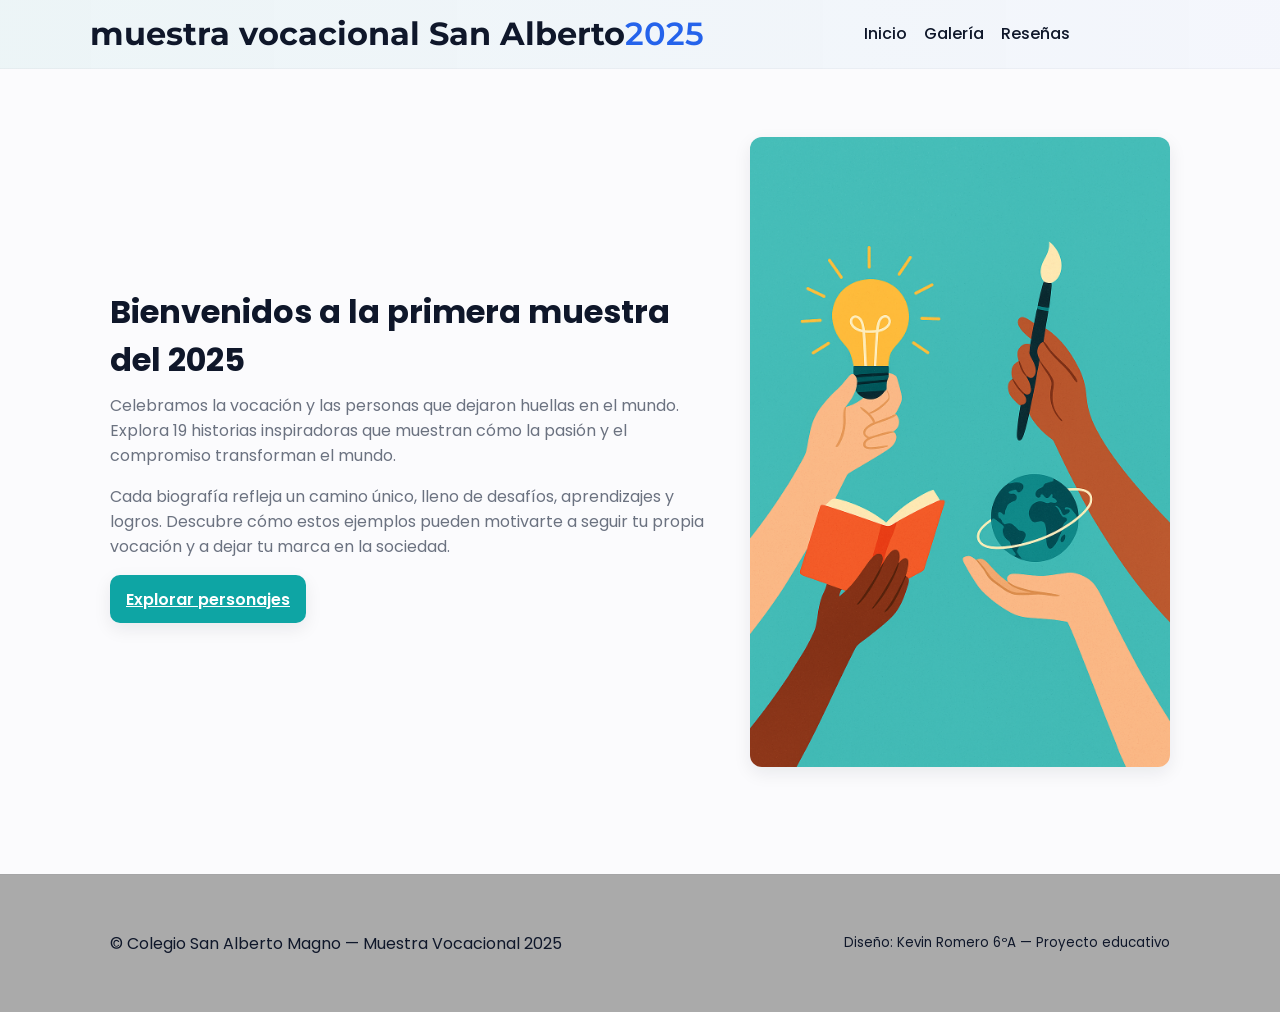
<file: index.html>
<!DOCTYPE html>
<html lang="es">
  <head>
    <meta charset="utf-8" />
    <meta name="viewport" content="width=device-width, initial-scale=1" />
    <title>Muestra vocacional 2025 — Colegio San Alberto Magno</title>
    <link rel="preconnect" href="https://fonts.googleapis.com" />
    <link rel="preconnect" href="https://fonts.gstatic.com" crossorigin />
    <link
      href="https://fonts.googleapis.com/css2?family=Montserrat:wght@300;400;600;700&family=Poppins:wght@300;400;600&display=swap"
      rel="stylesheet"
    />
    <link rel="stylesheet" href="index.css" />
  </head>
  <body>
    <header class="site-header">
      <div class="container header-inner">
        <h1 class="logo">
          muestra vocacional San Alberto<span class="anio">2025</span>
        </h1>

        <!-- Tu botón hamburguesa existente -->
        <button class="hamburger" aria-label="Abrir menú" id="hamburgerBtn">
          &#9776;
        </button>

        <!-- Menú de escritorio -->
        <nav class="main-nav">
          <a href="index.html">Inicio</a>
          <a href="galeria.html">Galería</a>
          <a href="reseñas.html">Reseñas</a>
        </nav>
      </div>
    </header>

    <!-- Panel móvil (desplegable) -->
    <div
      class="mobile-panel"
      id="mobilePanel"
      aria-hidden="true"
      style="
        display: none;
        position: fixed;
        inset: 0;
        z-index: 50;
        background: rgba(0, 0, 0, 0.6);
      "
    >
      <aside
        class="mobile-menu"
        id="mobile-menu"
        style="
          width: 250px;
          max-width: 90%;
          height: 100%;
          background: white;
          padding: 20px;
          transform: translateX(100%);
          transition: transform 0.3s ease;
        "
      >
        <div
          style="
            display: flex;
            justify-content: space-between;
            align-items: center;
          "
        >
          <div style="font-weight: 700">Menú</div>
          <button
            id="closeMobile"
            aria-label="Cerrar menú"
            style="
              background: transparent;
              border: 0;
              font-size: 20px;
              cursor: pointer;
            "
          >
            ✕
          </button>
        </div>
        <nav
          style="
            margin-top: 20px;
            display: flex;
            flex-direction: column;
            gap: 10px;
          "
        >
          <a href="inicio.html">Inicio</a>
          <a href="galeria.html">Galería</a>
          <a href="reseñas.html">Reseñas</a>
        </nav>
      </aside>
    </div>

    <main>
      <section id="home" class="hero">
        <div class="container hero-inner">
          <div class="hero-text">
            <h2>Bienvenidos a la primera muestra del 2025</h2>
            <p>
              Celebramos la vocación y las personas que dejaron huellas en el
              mundo. Explora 19 historias inspiradoras que muestran cómo la
              pasión y el compromiso transforman el mundo.
            </p>
            <p>
              Cada biografía refleja un camino único, lleno de desafíos,
              aprendizajes y logros. Descubre cómo estos ejemplos pueden
              motivarte a seguir tu propia vocación y a dejar tu marca en la
              sociedad.
            </p>
            <a class="btn primary" href="galeria.html">Explorar personajes</a>
          </div>
          <div class="hero-image" aria-hidden="true">
            <img
              src="img/ilustración de la muestra.png"
              alt="Ilustración de la muestra"
            />
          </div>
        </div>
      </section>
    </main>

    <footer class="site-footer">
      <div class="container footer-inner">
        <p>© Colegio San Alberto Magno — Muestra Vocacional 2025</p>
        <small>Diseño: Kevin Romero 6ºA — Proyecto educativo</small>
      </div>
    </footer>

    <script src="js/script_inicio.js"></script>
  </body>
</html>
</file>
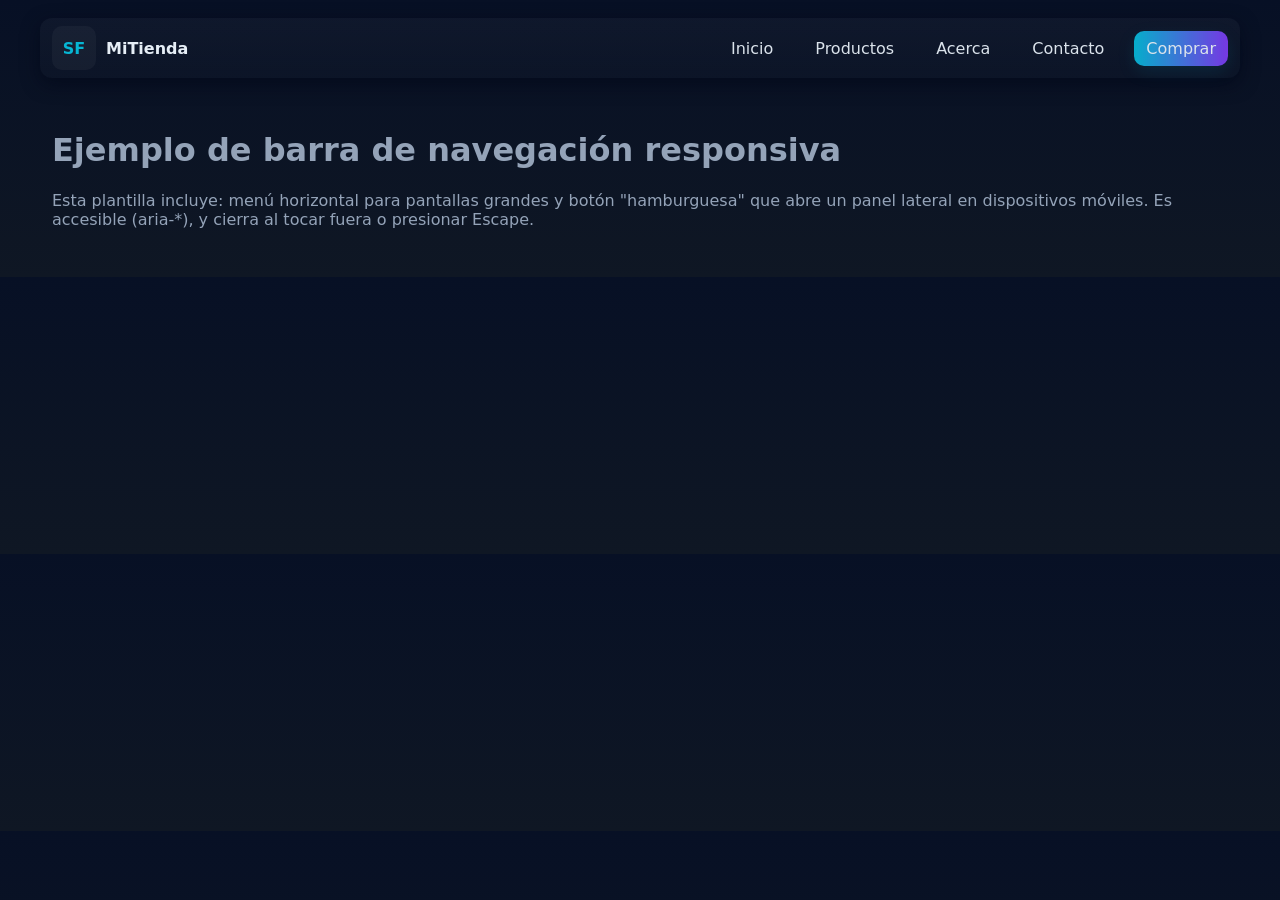
<file: Nuevo documento de texto.html>
<!DOCTYPE html>
<html lang="es">
  <head>
    <meta charset="utf-8" />
    <meta name="viewport" content="width=device-width, initial-scale=1" />
    <title>Barra de navegación responsiva</title>
    <style>
      :root {
        --bg: #0f1724; /* fondo oscuro */
        --accent: #06b6d4; /* color acento */
        --muted: #94a3b8;
        --glass: rgba(255, 255, 255, 0.04);
        --radius: 12px;
        --transition: 220ms ease;
        font-family: Inter, system-ui, -apple-system, "Segoe UI", Roboto,
          "Helvetica Neue", Arial;
      }

      /* Reset básico */
      * {
        box-sizing: border-box;
      }
      body {
        margin: 0;
        background: linear-gradient(180deg, #071025 0%, #0f1724 100%);
        color: #e6eef6;
      }

      /* Contenedor de la navbar */
      .navbar {
        width: 100%;
        max-width: 1200px;
        margin: 18px auto;
        background: linear-gradient(
          180deg,
          rgba(255, 255, 255, 0.03),
          rgba(255, 255, 255, 0.01)
        );
        border-radius: var(--radius);
        padding: 8px 12px;
        display: flex;
        align-items: center;
        gap: 12px;
        box-shadow: 0 6px 18px rgba(2, 6, 23, 0.6);
      }

      .brand {
        display: flex;
        align-items: center;
        gap: 10px;
        flex: 0 0 auto;
      }
      .logo {
        width: 44px;
        height: 44px;
        border-radius: 10px;
        background: var(--glass);
        display: grid;
        place-items: center;
        font-weight: 700;
        color: var(--accent);
      }
      .brand-name {
        font-weight: 600;
        font-size: 1rem;
      }

      /* Links principales */
      .nav-links {
        display: flex;
        gap: 18px;
        align-items: center;
        flex: 1 1 auto;
        justify-content: flex-end;
      }
      .nav-links a {
        text-decoration: none;
        padding: 8px 12px;
        border-radius: 10px;
        color: inherit;
        font-weight: 500;
        opacity: 0.95;
        transition: var(--transition);
      }
      .nav-links a:hover {
        background: rgba(255, 255, 255, 0.02);
        transform: translateY(-2px);
      }

      .cta {
        background: linear-gradient(90deg, var(--accent), #7c3aed);
        padding: 8px 14px;
        border-radius: 10px;
        color: #042026;
        font-weight: 700;
        box-shadow: 0 6px 18px rgba(6, 182, 212, 0.12);
      }

      /* Botón hamburguesa: visible en pantallas chicas */
      .hamburger {
        display: none; /* se mostrará en mobile */
        background: transparent;
        border: 0;
        padding: 8px;
        border-radius: 8px;
        cursor: pointer;
        color: inherit;
      }

      .sr-only {
        position: absolute !important;
        width: 1px;
        height: 1px;
        padding: 0;
        margin: -1px;
        overflow: hidden;
        clip: rect(0, 0, 0, 0);
        white-space: nowrap;
        border: 0;
      }

      /* Menu móvil (panel deslizante) */
      .mobile-panel {
        display: none; /* hidden por defecto */
        position: fixed;
        inset: 0;
        z-index: 60;
        align-items: flex-start;
        justify-content: flex-end;
        pointer-events: none; /* habilitado cuando está abierto */
      }
      .mobile-backdrop {
        position: absolute;
        inset: 0;
        background: rgba(2, 6, 23, 0.6);
        backdrop-filter: blur(3px);
      }
      .mobile-menu {
        width: 280px;
        max-width: 90%;
        height: 100%;
        background: linear-gradient(180deg, #071a28, #082231);
        padding: 18px;
        border-left: 1px solid rgba(255, 255, 255, 0.03);
        box-shadow: -18px 0 40px rgba(2, 6, 23, 0.6);
        transform: translateX(16px);
        opacity: 0;
        transition: transform var(--transition), opacity var(--transition);
        pointer-events: auto;
        border-radius: 0 12px 12px 0;
      }
      .mobile-panel.open .mobile-menu {
        transform: translateX(0);
        opacity: 1;
      }

      .mobile-menu nav {
        display: flex;
        flex-direction: column;
        gap: 10px;
        margin-top: 6px;
      }
      .mobile-menu a {
        padding: 12px;
        border-radius: 10px;
        text-decoration: none;
        font-weight: 600;
      }

      /* Media queries */
      @media (max-width: 880px) {
        .nav-links {
          display: none;
        }
        .hamburger {
          display: inline-flex;
        }
        .brand-name {
          display: none;
        }
      }

      /* Desktop tweaks */
      @media (min-width: 881px) {
        .mobile-panel {
          display: none;
        }
      }

      /* pequeña animación para icono */
      .hamburger .bar {
        display: block;
        width: 22px;
        height: 2px;
        border-radius: 2px;
        background: currentColor;
        transition: transform 200ms ease, opacity 200ms ease;
      }
      .hamburger[aria-expanded="true"] .bar.top {
        transform: translateY(6px) rotate(45deg);
      }
      .hamburger[aria-expanded="true"] .bar.middle {
        opacity: 0;
      }
      .hamburger[aria-expanded="true"] .bar.bottom {
        transform: translateY(-6px) rotate(-45deg);
      }
    </style>
  </head>
  <body>
    <header class="navbar" role="banner">
      <div class="brand">
        <div class="logo" aria-hidden="true">SF</div>
        <div class="brand-name">MiTienda</div>
      </div>

      <!-- Botón hamburguesa - visible en móvil -->
      <button
        class="hamburger"
        aria-controls="mobile-menu"
        aria-expanded="false"
        aria-label="Abrir menú"
        id="hamburgerBtn"
      >
        <span class="sr-only">Abrir menú</span>
        <span class="bar top"></span>
        <span class="bar middle" style="display: block; margin: 4px 0"></span>
        <span class="bar bottom"></span>
      </button>

      <!-- Enlaces para desktop -->
      <nav class="nav-links" role="navigation" aria-label="Menú principal">
        <a href="#inicio">Inicio</a>
        <a href="#productos">Productos</a>
        <a href="#acerca">Acerca</a>
        <a href="#contacto">Contacto</a>
        <a href="#comprar" class="cta">Comprar</a>
      </nav>
    </header>

    <!-- Panel móvil (overlay) -->
    <div class="mobile-panel" id="mobilePanel" aria-hidden="true">
      <div class="mobile-backdrop" id="backdrop" tabindex="-1"></div>
      <aside
        class="mobile-menu"
        id="mobile-menu"
        role="dialog"
        aria-modal="true"
        aria-labelledby="mobile-title"
      >
        <div
          style="
            display: flex;
            justify-content: space-between;
            align-items: center;
          "
        >
          <div id="mobile-title" style="font-weight: 700">MiTienda</div>
          <button
            id="closeMobile"
            aria-label="Cerrar menú"
            style="
              background: transparent;
              border: 0;
              color: inherit;
              cursor: pointer;
              font-size: 20px;
            "
          >
            ✕
          </button>
        </div>

        <nav style="margin-top: 14px" aria-label="Menú móvil">
          <a href="#inicio">Inicio</a>
          <a href="#productos">Productos</a>
          <a href="#acerca">Acerca</a>
          <a href="#contacto">Contacto</a>
          <a
            href="#comprar"
            class="cta"
            style="display: inline-block; margin-top: 10px"
            >Comprar</a
          >
        </nav>

        <hr
          style="
            margin: 18px 0;
            border: none;
            border-top: 1px solid rgba(255, 255, 255, 0.04);
          "
        />
        <div style="font-size: 0.9rem; color: var(--muted)">
          Inicia sesión para guardar tu carrito y ver historial de compras.
        </div>
      </aside>
    </div>

    <main
      style="
        max-width: 1200px;
        margin: 20px auto;
        padding: 12px;
        color: var(--muted);
      "
    >
      <h1>Ejemplo de barra de navegación responsiva</h1>
      <p>
        Esta plantilla incluye: menú horizontal para pantallas grandes y botón
        "hamburguesa" que abre un panel lateral en dispositivos móviles. Es
        accesible (aria-*), y cierra al tocar fuera o presionar Escape.
      </p>
    </main>

    <script>
      // Accesibilidad y control del menú móvil
      const hamburger = document.getElementById("hamburgerBtn");
      const mobilePanel = document.getElementById("mobilePanel");
      const mobileMenu = document.getElementById("mobile-menu");
      const backdrop = document.getElementById("backdrop");
      const closeBtn = document.getElementById("closeMobile");

      function openMobile() {
        hamburger.setAttribute("aria-expanded", "true");
        hamburger.setAttribute("aria-label", "Cerrar menú");
        mobilePanel.classList.add("open");
        mobilePanel.style.display = "flex";
        mobilePanel.setAttribute("aria-hidden", "false");
        // Focus trap: llevar foco al primer enlace
        const firstLink = mobileMenu.querySelector("a");
        if (firstLink) firstLink.focus();
        document.body.style.overflow = "hidden"; // evita scroll de fondo en móvil
      }
      function closeMobile() {
        hamburger.setAttribute("aria-expanded", "false");
        hamburger.setAttribute("aria-label", "Abrir menú");
        mobilePanel.classList.remove("open");
        mobilePanel.setAttribute("aria-hidden", "true");
        // dejamos un pequeño delay para la animación
        setTimeout(() => {
          if (!mobilePanel.classList.contains("open"))
            mobilePanel.style.display = "none";
        }, 250);
        document.body.style.overflow = "";
        hamburger.focus();
      }

      hamburger.addEventListener("click", () => {
        const expanded = hamburger.getAttribute("aria-expanded") === "true";
        if (expanded) closeMobile();
        else openMobile();
      });

      closeBtn.addEventListener("click", closeMobile);
      backdrop.addEventListener("click", closeMobile);

      // Cerrar con ESC
      document.addEventListener("keydown", (e) => {
        if (e.key === "Escape") closeMobile();
      });

      // Cerrar al hacer click en un enlace del menú móvil (útil para navegación)
      mobileMenu.addEventListener("click", (e) => {
        if (e.target.tagName === "A") closeMobile();
      });

      // Si el tamaño de la ventana cambia a desktop, aseguramos que el panel esté cerrado
      window.addEventListener("resize", () => {
        if (window.innerWidth > 880) {
          mobilePanel.style.display = "none";
          mobilePanel.classList.remove("open");
          mobilePanel.setAttribute("aria-hidden", "true");
          hamburger.setAttribute("aria-expanded", "false");
          document.body.style.overflow = "";
        }
      });
    </script>
  </body>
</html>
</file>
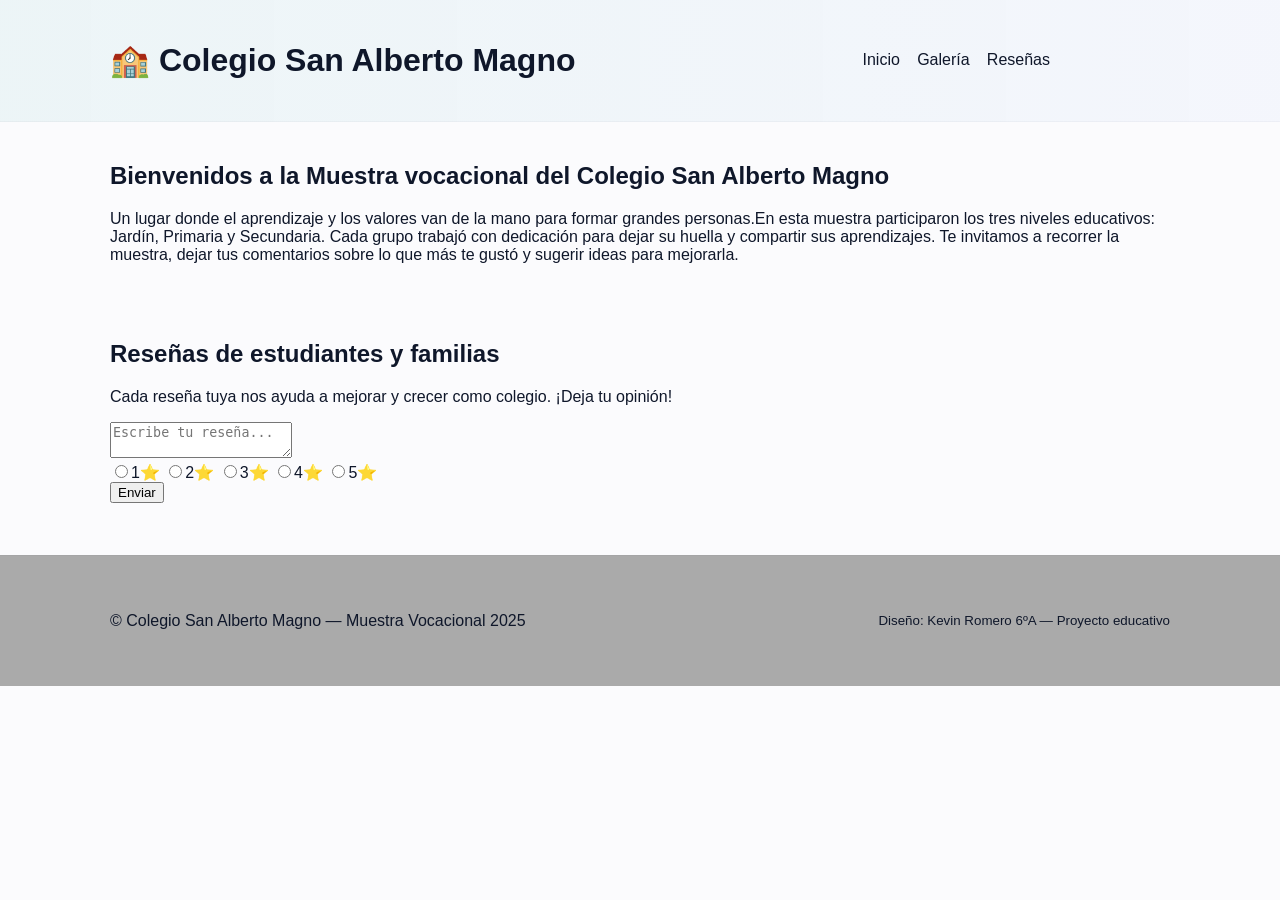
<file: reseñas.html>
<!DOCTYPE html>
<html lang="es">
  <head>
    <meta charset="UTF-8" />
    <meta name="viewport" content="width=device-width, initial-scale=1.0" />
    <title>Colegio San Alberto Magno</title>
    <link rel="stylesheet" href="index.css" />
  </head>

  <body>
    <!-- Header / Barra de navegación -->
    <header class="site-header">
      <div
        class="container header-content"
        style="
          display: flex;
          justify-content: space-between;
          align-items: center;
        "
      >
        <h1>🏫 Colegio San Alberto Magno</h1>

        <!-- Botón hamburguesa -->
        <button class="hamburger" aria-label="Abrir menú" id="hamburgerBtn">
          &#9776;
        </button>

        <!-- Menú principal -->
        <nav class="main-nav">
          <a href="index.html">Inicio</a>
          <a href="galeria.html">Galería</a>
          <a href="reseñas.html">Reseñas</a>
        </nav>
      </div>
    </header>

    <!-- Panel móvil (desplegable) -->
    <div class="mobile-panel" id="mobilePanel" aria-hidden="true">
      <aside class="mobile-menu" id="mobile-menu">
        <div
          style="
            display: flex;
            justify-content: space-between;
            align-items: center;
          "
        >
          <div style="font-weight: 700">Menú</div>
          <button id="closeMobile" aria-label="Cerrar menú">✕</button>
        </div>
        <nav
          style="
            margin-top: 20px;
            display: flex;
            flex-direction: column;
            gap: 10px;
          "
        >
          <a href="index.html">Inicio</a>
          <a href="galeria.html">Galería</a>
          <a href="reseñas.html">Reseñas</a>
        </nav>
      </aside>
    </div>

    <!-- Sección principal / bienvenida -->
    <section class="welcome">
      <div class="container">
        <h2>
          Bienvenidos a la Muestra vocacional del Colegio San Alberto Magno
        </h2>
        <p>
          Un lugar donde el aprendizaje y los valores van de la mano para formar
          grandes personas.En esta muestra participaron los tres niveles
          educativos: Jardín, Primaria y Secundaria. Cada grupo trabajó con
          dedicación para dejar su huella y compartir sus aprendizajes. Te
          invitamos a recorrer la muestra, dejar tus comentarios sobre lo que
          más te gustó y sugerir ideas para mejorarla.
        </p>
      </div>
    </section>

    <!-- Bloque de reseñas -->
    <section class="reviews">
      <div class="container">
        <h2>Reseñas de estudiantes y familias</h2>
        <p class="reviews-intro">
          Cada reseña tuya nos ayuda a mejorar y crecer como colegio. ¡Deja tu
          opinión!
        </p>

        <form id="reviewForm">
          <textarea
            id="reviewText"
            placeholder="Escribe tu reseña..."
            required
          ></textarea>
          <div>
            <label><input type="radio" name="rating" value="1" />1⭐</label>
            <label><input type="radio" name="rating" value="2" />2⭐</label>
            <label><input type="radio" name="rating" value="3" />3⭐</label>
            <label><input type="radio" name="rating" value="4" />4⭐</label>
            <label><input type="radio" name="rating" value="5" />5⭐</label>
          </div>
          <button type="submit">Enviar</button>
        </form>

        <div id="reviewsList"></div>
      </div>
    </section>

    <!-- Footer -->
    <footer class="site-footer">
      <div class="container footer-inner">
        <p>© Colegio San Alberto Magno — Muestra Vocacional 2025</p>
        <small>Diseño: Kevin Romero 6ºA — Proyecto educativo</small>
      </div>
    </footer>

    <!-- Scripts -->
    <script src="js/script_resenas.js"></script>
    <script src="js/script_inicio.js"></script>
    <script src="js/script.js"></script>
  </body>
</html>
<!--
// Constantes
const reviewForm = document.getElementById('reviewForm');
const reviewText = document.getElementById('reviewText');
const clearBtn = document.getElementById('clearReviews');
const reviewsContainer = document.getElementById('reviewsList');
const REVIEWS_KEY = 'reviews';

// Funciones para cargar y guardar reseñas
function loadReviews() {
  const reviews = localStorage.getItem(REVIEWS_KEY);
  return reviews ? JSON.parse(reviews) : [];
}

function saveReviews(reviews) {
  localStorage.setItem(REVIEWS_KEY, JSON.stringify(reviews));
}

// Función para mostrar las reseñas
function renderReviews() {
  const reviews = loadReviews();
  reviewsContainer.innerHTML = ''; // limpia la lista
  reviews.forEach(review => {
    const div = document.createElement('div');
    div.classList.add('review-item');
    div.innerHTML = `
      <p>${review.text}</p>
      <small>⭐ ${review.rating}</small>
      <hr>
    `;
    reviewsContainer.appendChild(div);
  });
}

    document.addEventListener('DOMContentLoaded', () => {
      // ELEMENTOS
      const hamburger = document.getElementById('hamburgerBtn');
      const mobilePanel = document.getElementById('mobilePanel');
      const mobileMenu = document.getElementById('mobile-menu');
      const closeBtn = document.getElementById('closeMobile');

      // Función abrir menú
      function openMobile() {
        mobilePanel.style.display = 'block';
        setTimeout(() => mobileMenu.style.transform = 'translateX(0)', 10);
        document.body.style.overflow = 'hidden';
        mobilePanel.setAttribute('aria-hidden', 'false');
      }

      // Función cerrar menú
      function closeMobile() {
        mobileMenu.style.transform = 'translateX(100%)';
        setTimeout(() => {
          mobilePanel.style.display = 'none';
          document.body.style.overflow = 'auto';
          mobilePanel.setAttribute('aria-hidden', 'true');
        }, 300);
      }

      // Eventos
      hamburger.addEventListener('click', openMobile);
      closeBtn.addEventListener('click', closeMobile);

      // Cerrar tocando fuera del panel
      mobilePanel.addEventListener('click', (e) => {
        if (e.target === mobilePanel) closeMobile();
      });

      // Cerrar con tecla ESC
      document.addEventListener('keydown', (e) => {
        if (e.key === 'Escape') closeMobile();
      });

      // Cerrar al hacer clic en un enlace
      mobileMenu.addEventListener('click', (e) => {
        if (e.target.tagName === 'A') closeMobile();
      });
    });
    -->

<!--
    /* --- SECCIÓN RESEÑAS --- */
.reviews {
  background-color: #ffffff;
  padding: 50px 0;
}

.reviews h2 {
  text-align: center;
  font-size: 2rem;
  margin-bottom: 10px;
}

.reviews-intro {
  text-align: center;
  font-style: italic;
  margin-bottom: 30px;
}

form#reviewForm {
  max-width: 600px;
  margin: 0 auto 20px auto;
  display: flex;
  flex-direction: column;
  gap: 15px;
}

form#reviewForm textarea {
  padding: 10px;
  font-size: 1rem;
  resize: vertical;
  min-height: 100px;
  border: 1px solid #ccc;
  border-radius: 5px;
}

.stars {
  display: flex;
  gap: 5px;
}

.stars input[type="radio"] {
  display: none;
}

.stars label {
  cursor: pointer;
  font-size: 1.5rem;
  transition: transform 0.2s;
}

.stars label:hover,
.stars label:hover ~ label {
  transform: scale(1.2);
  color: #4db8ff; /* celeste suave */
}

button.btn {
  padding: 10px 20px;
  border: none;
  border-radius: 5px;
  cursor: pointer;
  font-size: 1rem;
  font-weight: bold;
  transition: background-color 0.3s;
}

button.primary {
  background-color: #4db8ff; /* celeste medio */
  color: #fff;
}

button.primary:hover {
  background-color: #3399e6;
}

#reviewsList {
  max-width: 700px;
  margin: 20px auto 0 auto;
}

.review {
  border: 1px solid #ddd;
  border-radius: 5px;
  padding: 15px;
  margin-bottom: 15px;
  background-color: #f9f9f9;
}

.review .stars {
  margin-top: 5px;
}
 -->
</file>
<file: index.css>
:root{
  --bg: #fbfbfd;
  --card: #ffffff;
  --muted: #6b7280;
  --accent: #0ea5a4;
  --accent-2: #2563eb;
  --text: #0f172a;
  --radius: 12px;
  --shadow: 0 6px 18px rgba(15,23,42,0.08);
}

*{box-sizing:border-box}
html,body{height:100%;margin:0;font-family:'Poppins',sans-serif;color:var(--text);background:var(--bg)}
.container{max-width:1100px;margin:0 auto;padding:1.25rem}

/* Header */
.site-header{
  background:linear-gradient(90deg, rgba(5,150,150,0.06), rgba(37,99,235,0.03));
  border-bottom:1px solid rgba(15,23,42,0.03);
}
.header-inner{
  display:flex;
  align-items:center;
  justify-content:space-between;
  padding:0.9rem 0;
}
.logo{
  font-family:'Montserrat',sans-serif;
  margin:0;
  font-weight:700;
}
.logo .anio{
  color:var(--accent-2);
  font-weight:600;
}
.main-nav{
  margin-right:120px;
}
.main-nav a{
  margin-left:0.8rem;
  color:var(--text);
  text-decoration:none;
  font-weight:500;
}
.main-nav a:hover{
  color:var(--accent-2);
}

/* Botón hamburguesa oculto en pantallas grandes */
.hamburger {
  display: none;
  background: none;
  border: none;
  font-size: 1.8rem;
  cursor: pointer;
}

/* Hero */
.hero{padding:3rem 0}
.hero-inner{
  display:grid;
  grid-template-columns:1fr 420px;
  gap:2rem;
  align-items:center;
}
.hero-text h2{
  font-size:2rem;
  margin:0 0 0.6rem;
}
.hero-text p{
  margin:0 0 1rem;
  color:var(--muted);
}
.btn{
  display:inline-block;
  padding:0.7rem 1rem;
  border-radius:10px;
  cursor:pointer;
  font-weight:600;
}
.btn.primary{
  background:var(--accent);
  color:white;
  box-shadow:var(--shadow);
}
.btn.ghost{
  background:transparent;
  border:1px solid rgba(15,23,42,0.06);
  padding:0.6rem 0.9rem;
}
.hero-image img{
  width:100%;
  border-radius:12px;
  box-shadow:var(--shadow);
}

/* Gallery */
.gallery-section{padding:2.5rem 0}
.section-title{
  font-family:'Montserrat',sans-serif;
  margin:0 0 0.5rem;
  font-weight:700;
}
.section-sub{
  color:var(--muted);
  margin:0 0 1rem;
}
.cards-grid{
  display:grid;
  grid-template-columns:repeat(3,1fr);
  gap:1.1rem;
}
.card{
  background:var(--card);
  border-radius:var(--radius);
  box-shadow:var(--shadow);
  transition:transform .25s ease;
}
.card:hover{transform:translateY(-6px)}
.card .thumb{
  height:180px;
  overflow:hidden;
}
.card .thumb img{
  width:100%;
  height:100%;
  object-fit:cover;
}

.card .role{
  font-size:0.9rem;
  color:var(--muted);
  margin:0 0 0.6rem;
}
.card .more{
  padding:0.45rem 0.7rem;
  border-radius:8px;
  background:var(--accent-2);
  color:#fff;
  font-weight:600;
  border:none;
  cursor:pointer;
}

/* Modal */
.modal{
  position:fixed;
  inset:0;
  display:flex;
  align-items:center;
  justify-content:center;
  padding:1.25rem;
  z-index:60;
  visibility:hidden;
  opacity:0;
  transition:opacity .25s ease;
}
.modal[aria-hidden="false"]{
  visibility:visible;
  opacity:1;
  background:rgba(3,7,18,0.45);
}
.modal-content{
  max-width:960px;
  width:100%;
  background:#fff;
  border-radius:16px;
  padding:1rem;
  box-shadow:0 20px 60px rgba(2,6,23,0.4);
  max-height: 90vh; /* permite scroll en móvil */
  overflow-y: auto;
}
.modal-body{
  display:grid;
  grid-template-columns:380px 1fr;
  gap:1rem;
}
.modal-body img{
  width:100%;
  height:auto; /* mantiene proporción */
  border-radius:10px;
}
.muted{
  color:var(--muted);
  font-size:0.9rem;
}
.quote{
  font-style:italic;
  color:var(--accent-2);
  margin:0.6rem 0;
  padding-left:0.8rem;
  border-left:3px solid rgba(37,99,235,0.15);
}
.modal-close{
  position:absolute;
  right:1.9rem;
  top:1.2rem;
  background:transparent;
  border:0;
  font-size:1.6rem;
  cursor:pointer;
}

/* Footer */
.site-footer{
  padding:1.25rem 0;
  border-top:1px solid rgba(15,23,42,0.03);
  margin-top:2rem;
  background-color: rgb(170, 170, 170);
}
.footer-inner{
  display:flex;
  justify-content:space-between;
  align-items:center;
}

/* Responsive */
@media (max-width:900px){
  .hero-inner{grid-template-columns:1fr}
  .cards-grid{grid-template-columns:repeat(2,1fr)}
  .modal-body{grid-template-columns:1fr}
}

@media (max-width:560px){
  .cards-grid{grid-template-columns:1fr}
  .main-nav{display:none}
  .hero-text h2{font-size:1.4rem}

  /* Mostrar el botón hamburguesa solo en celular */
  .hamburger {
    display: block;
  }

  /* Ajustes para tarjetas y modal */
  .card .thumb { height:auto; }
  .card .thumb img { height:auto; display:block; }

  .modal-content { max-width:95%; padding:0.5rem; }
  .modal-body img { width:100%; height:auto; }
}
  /* Reset básico */
  *{box-sizing:border-box}
/* ======= PANEL MÓVIL ======= */
.mobile-panel {
  display: none;
  position: fixed;
  inset: 0;
  background: rgba(0,0,0,0.4); /* fondo semi-transparente */
  z-index: 50;
}

/* Menú que se desliza desde la derecha */
.mobile-menu {
  width: 250px;
  max-width: 90%;
  height: 100%;
  background: var(--card); /* recuadro claro */
  padding: 20px;
  position: absolute;
  top: 0;
  right: 0; /* siempre pegado al borde derecho */
  transform: translateX(100%); /* oculto al inicio */
  transition: transform 0.3s ease;
  border-radius: 12px 0 0 12px; /* redondeado del lado izquierdo */
}

/* Encabezado del menú móvil */
.mobile-menu .menu-header {
  display: flex;
  justify-content: space-between;
  align-items: center;
}

/* Enlaces del menú móvil */
.mobile-menu nav {
  display: flex;
  flex-direction: column;
  gap: 10px;
  margin-top: 20px;
}

.mobile-menu a {
  text-decoration: none;
  font-weight: 500;
  color: var(--text);
}

.mobile-menu a:hover {
  color: var(--accent-2);
}
</file>
